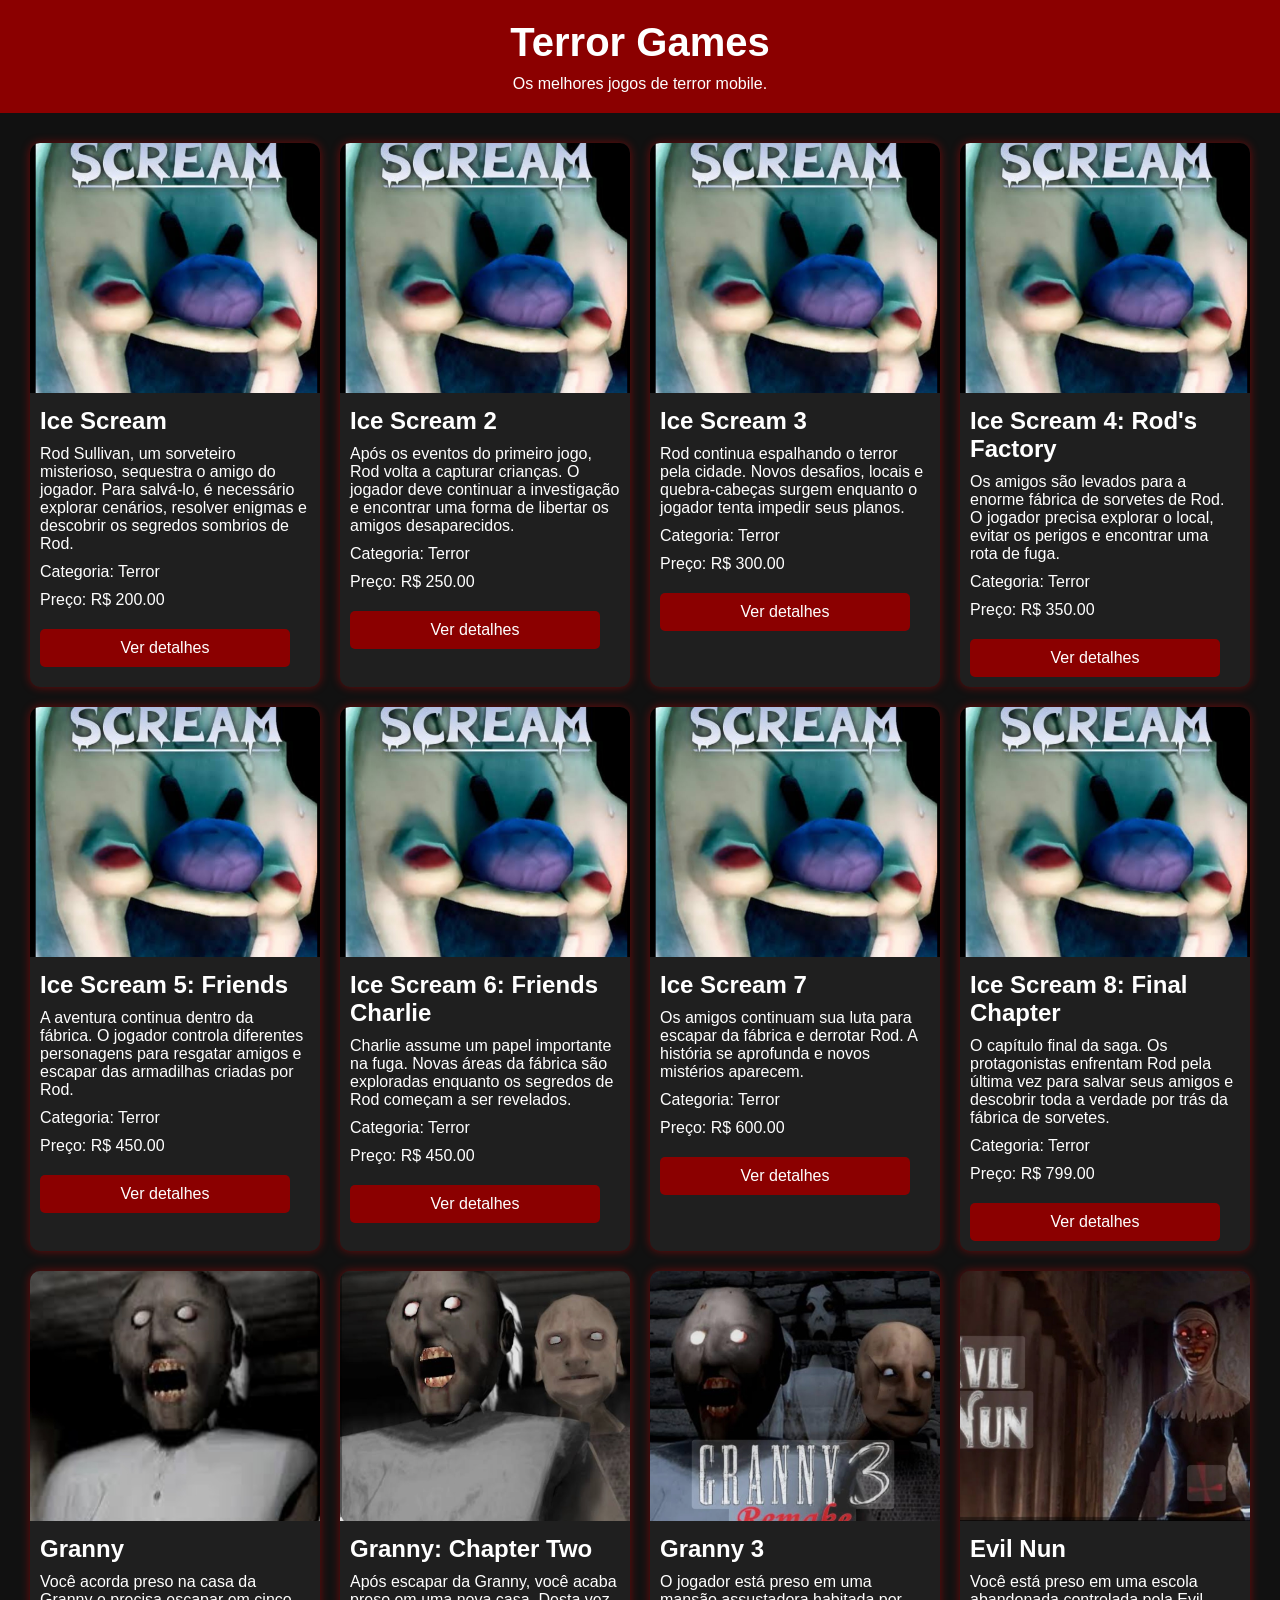
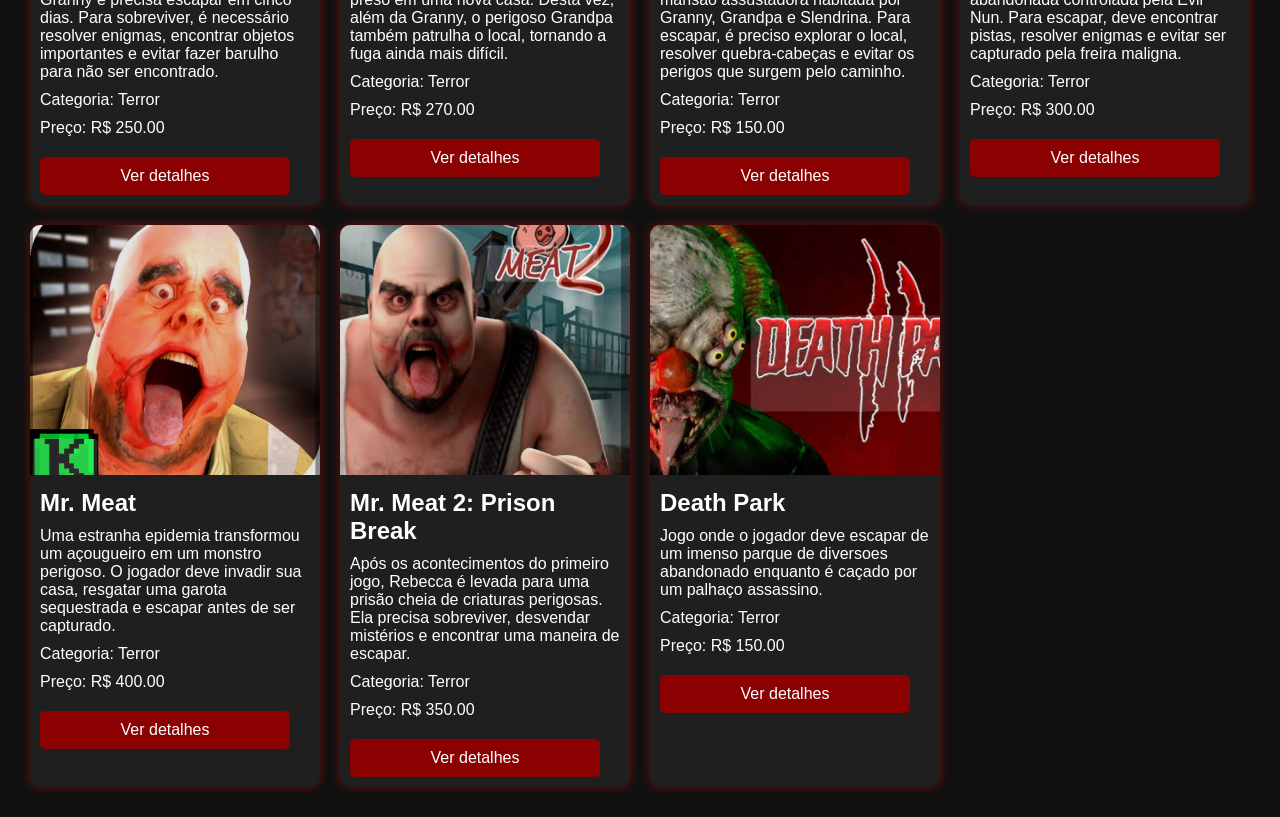
<file: public/index.html>
<!DOCTYPE html>
<html lang="pt-BR">
<head>
    <meta charset="UTF-8">
    <meta name="viewport" content="width=device-width, initial-scale=1.0">
    <title>Terror Games Hub</title>
    <link rel="stylesheet" href="styles.css">
</head>
<body>

    <header>
        <h1>Terror Games </h1>
        <p>Os melhores jogos de terror mobile.</p>
    </header>

    <main>
        <section id="lista-produtos"></section>
    </main>

    <script src="script.js"></script>

</body>
</html>
</file>
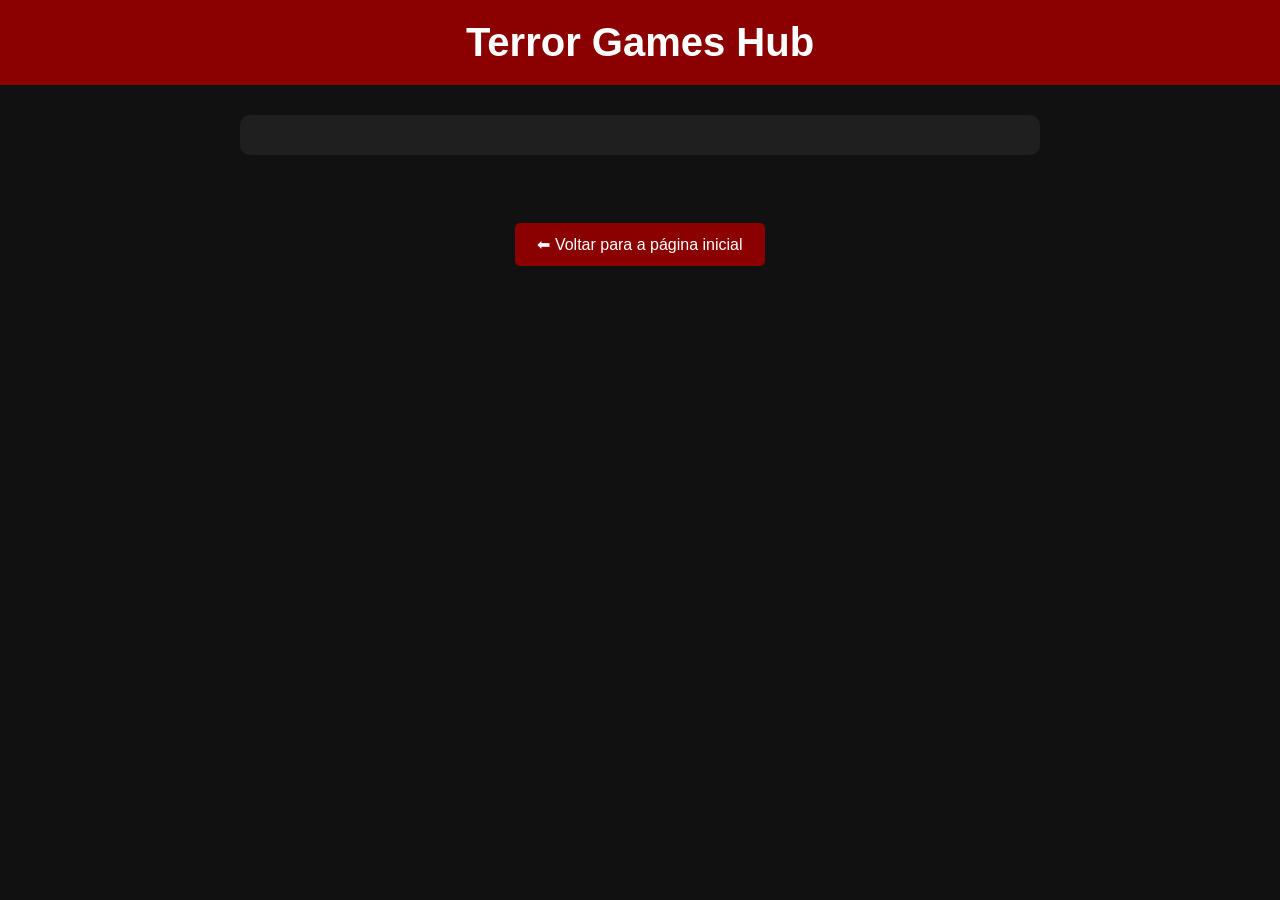
<file: public/detalhes.html>
<!DOCTYPE html>
<html lang="pt-BR">
<head>
    <meta charset="UTF-8">
    <meta name="viewport" content="width=device-width, initial-scale=1.0">
    <title>Detalhes do Jogo</title>
    <link rel="stylesheet" href="styles.css">
</head>
<body>

    <header>
        <h1>Terror Games Hub</h1>
    </header>

    <main>
        <section id="detalhes"></section>

        <br>

        <a href="index.html">⬅ Voltar para a página inicial</a>
    </main>

    <script src="script.js"></script>

</body>
</html>
</file>
<file: public/styles.css>
/* Reset */
* {
    margin: 0;
    padding: 0;
    box-sizing: border-box;
}

body {
    font-family: Arial, sans-serif;
    background-color: #111111;
    color: white;
}

/* Cabeçalho */
header {
    background-color: #8b0000;
    padding: 20px;
    text-align: center;
}

header h1 {
    font-size: 2.5rem;
}

header p {
    margin-top: 10px;
}

/* Lista de jogos */
#lista-produtos {
    display: grid;
    grid-template-columns: repeat(auto-fit, minmax(250px, 1fr));
    gap: 20px;
    padding: 30px;
}

/* Cards */
.card {
    background-color: #1f1f1f;
    border-radius: 10px;
    overflow: hidden;
    box-shadow: 0 0 10px rgba(255, 0, 0, 0.4);
    transition: 0.3s;
}

.card:hover {
    transform: scale(1.03);
}

.card img {
    width: 100%;
    height: 250px;
    object-fit: cover;
}

.card h2 {
    padding: 10px;
}

.card p {
    padding: 0 10px 10px;
}

.card a {
    display: block;
    text-align: center;
    background-color: #8b0000;
    color: white;
    text-decoration: none;
    padding: 10px;
    margin: 10px;
    border-radius: 5px;
}

.card a:hover {
    background-color: #b30000;
}

/* Página de detalhes */
#detalhes {
    max-width: 800px;
    margin: 30px auto;
    background-color: #1f1f1f;
    padding: 20px;
    border-radius: 10px;
}

#detalhes img {
    width: 100%;
    max-width: 400px;
    display: block;
    margin: 20px auto;
    border-radius: 10px;
}

#detalhes h1 {
    text-align: center;
    margin-bottom: 20px;
}

#detalhes p {
    margin-bottom: 15px;
    line-height: 1.6;
}

/* Botão voltar */
main a {
    display: block;
    width: 250px;
    margin: 20px auto;
    text-align: center;
    text-decoration: none;
    background-color: #8b0000;
    color: white;
    padding: 12px;
    border-radius: 5px;
}

main a:hover {
    background-color: #b30000;
}

.card.detalhes {
    margin-top:auto;
}
</file>
